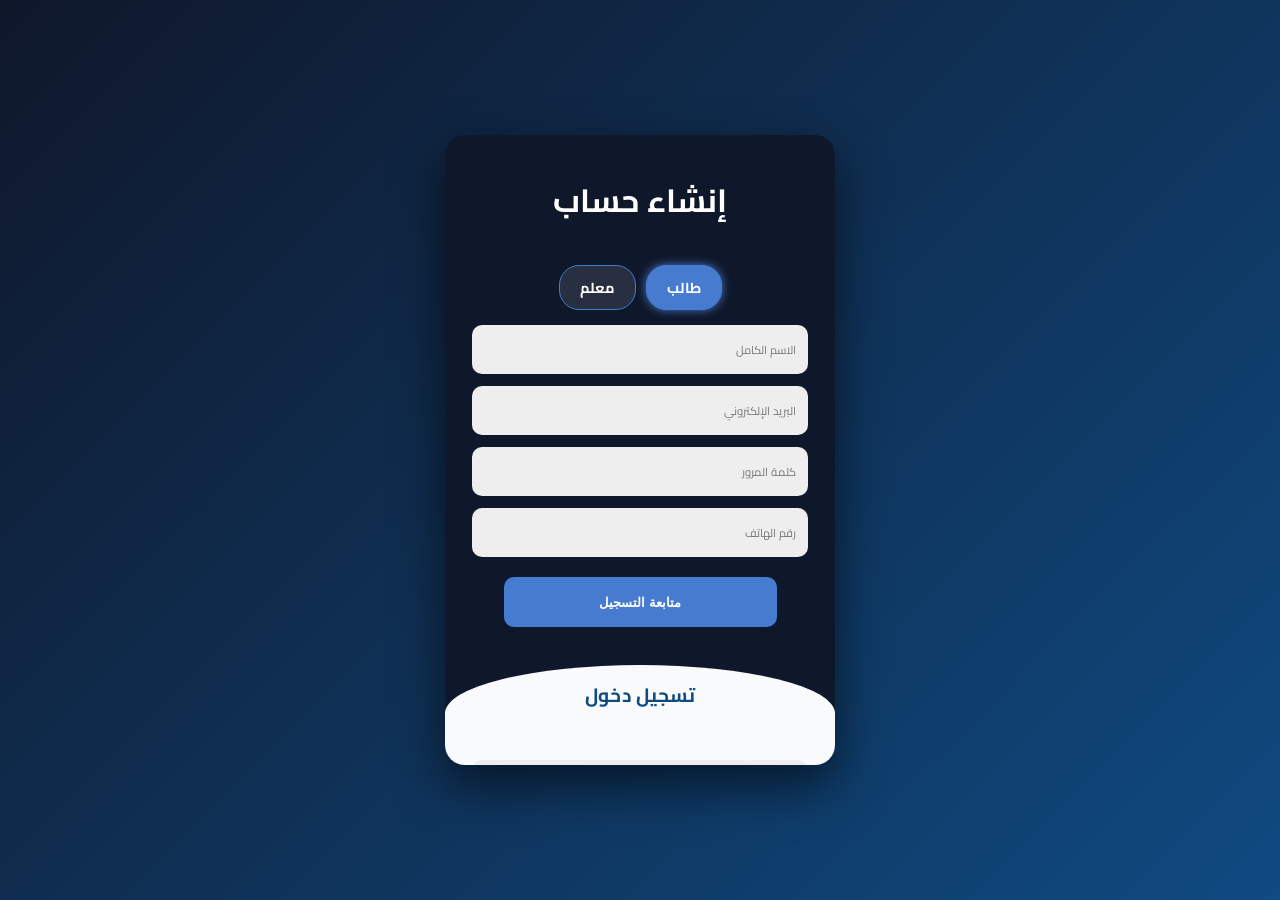
<file: index.html>
<!DOCTYPE html>
<html lang="ar" dir="rtl">
<head>
    <meta charset="UTF-8">
    <meta name="viewport" content="width=device-width, initial-scale=1.0">
    <title>أكاديمية التعليم - Value Academy</title>
    <link rel="stylesheet" href="style.css">
    <link href="https://fonts.googleapis.com/css2?family=Cairo:wght@400;700&display=swap" rel="stylesheet">
</head>
<body>
    <div class="main-card">  	
        <input type="checkbox" id="chk" aria-hidden="true">

        <div class="signup">
            <form id="mainForm">
                <label for="chk" aria-hidden="true">إنشاء حساب</label>
                
                <div class="role-selector">
                    <input type="radio" name="role" value="student" id="r-student" checked>
                    <label for="r-student" class="role-btn"> طالب</label>
                    <input type="radio" name="role" value="teacher" id="r-teacher">
                    <label for="r-teacher" class="role-btn"> معلم</label>
                </div>

                <input type="text" id="regName" placeholder="الاسم الكامل" required>
                <input type="email" id="regEmail" placeholder="البريد الإلكتروني" required>
                <input type="password" id="regPass" placeholder="كلمة المرور" required>
                <input type="number" id="regPhone" placeholder="رقم الهاتف" required>
                
                <button type="button" class="main-btn" onclick="saveBasicInfoAndNext()">متابعة التسجيل</button>
            </form>
        </div>

        <div class="login">
            <form>
                <label for="chk" aria-hidden="true">تسجيل دخول</label>
                <input type="email" placeholder="البريد الإلكتروني" required>
                <input type="password" placeholder="كلمة المرور" required>
                <button type="submit" class="main-btn">دخول</button>
            </form>
        </div>
    </div>
    <script src="script.js"></script>
</body>
</html>
</file>
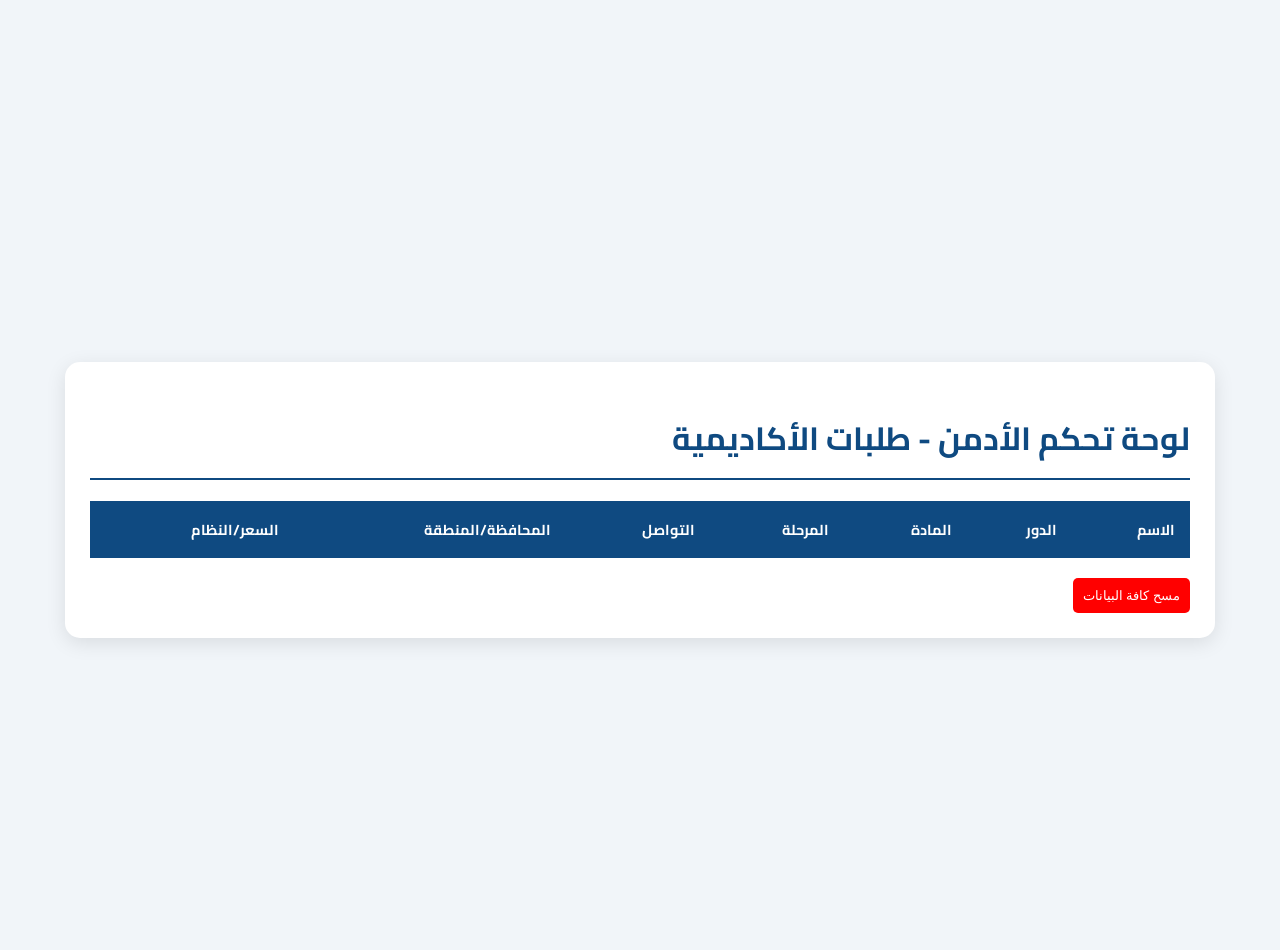
<file: admin.html>
<!DOCTYPE html>
<html lang="ar" dir="rtl">
<head>
    <meta charset="UTF-8">
    <title>إدارة الأكاديمية | الطلبات</title>
    <link rel="stylesheet" href="style.css">
    <link href="https://fonts.googleapis.com/css2?family=Cairo:wght@400;700&display=swap" rel="stylesheet">
    <style>
        body { background: #f1f5f9; align-items: flex-start; padding-top: 50px; }
        .admin-panel { width: 95%; max-width: 1100px; background: white; border-radius: 15px; padding: 25px; box-shadow: 0 5px 20px rgba(0,0,0,0.1); margin: auto; }
        h1 { color: #0f4a81; border-bottom: 2px solid #0f4a81; padding-bottom: 10px; }
        table { width: 100%; border-collapse: collapse; margin-top: 20px; font-size: 0.9em; }
        th { background: #0f4a81; color: white; padding: 15px; text-align: right; }
        td { padding: 12px; border-bottom: 1px solid #ddd; color: #333; }
        .tag { padding: 4px 10px; border-radius: 4px; font-weight: bold; font-size: 0.8em; }
        .tag-st { background: #dcfce7; color: #166534; }
        .tag-tr { background: #dbeafe; color: #1e40af; }
    </style>
</head>
<body>
    <div class="admin-panel">
        <h1>لوحة تحكم الأدمن - طلبات الأكاديمية</h1>
        <table>
            <thead>
                <tr>
                    <th>الاسم</th>
                    <th>الدور</th>
                    <th>المادة</th>
                    <th>المرحلة</th>
                    <th>التواصل</th>
                    <th>المحافظة/المنطقة</th>
                    <th>السعر/النظام</th>
                </tr>
            </thead>
            <tbody id="dataTable">
                </tbody>
        </table>
        <button onclick="localStorage.clear(); location.reload();" style="margin-top:20px; background:red; color:white; border:none; padding:10px; border-radius:5px; cursor:pointer;">مسح كافة البيانات</button>
    </div>
    <script>
        // كود لعرض البيانات المخزنة في الـ LocalStorage
        const data = JSON.parse(localStorage.getItem('academyRequests') || '[]');
        const tableBody = document.getElementById('dataTable');

        data.forEach(item => {
            const row = `<tr>
                <td>${item.name}</td>
                <td><span class="tag ${item.role === 'student' ? 'tag-st' : 'tag-tr'}">${item.role === 'student' ? 'طالب' : 'معلم'}</span></td>
                <td>${item.subject}</td>
                <td>${item.stage}</td>
                <td>${item.phone}</td>
                <td>${item.city || 'أونلاين'} - ${item.area || ''}</td>
                <td>${item.price || item.mode}</td>
            </tr>`;
            tableBody.innerHTML += row;
        });
    </script>
</body>
</html>
</file>
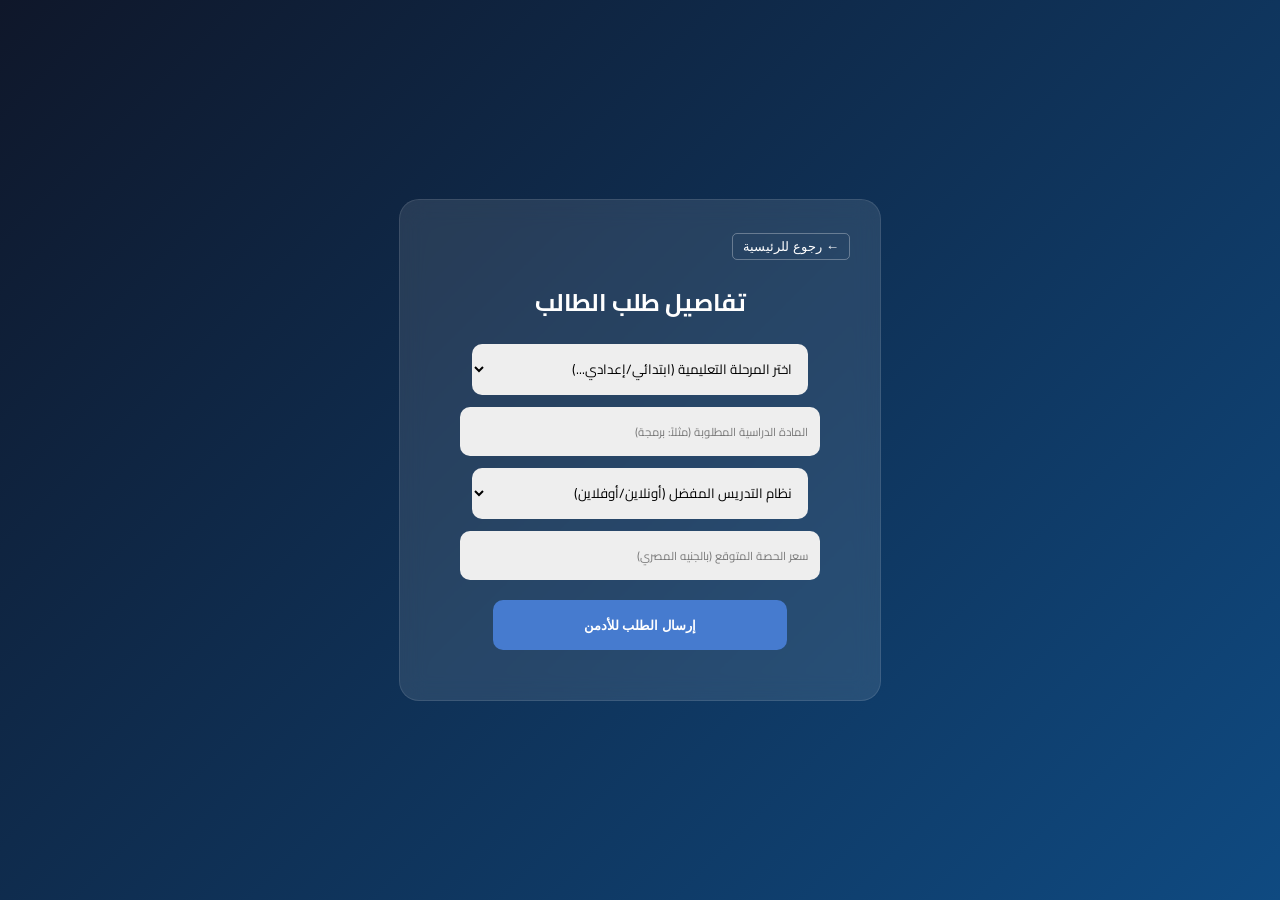
<file: student.html>
<!DOCTYPE html>
<html lang="ar" dir="rtl">
<head>
    <meta charset="UTF-8">
    <title>استكمال ملف الطالب</title>
    <link rel="stylesheet" href="style.css">
    <link href="https://fonts.googleapis.com/css2?family=Cairo:wght@400;700&display=swap" rel="stylesheet">
</head>
<body>
    <div class="glass-container">
        <button onclick="window.location.href='index.html'" class="back-btn">← رجوع للرئيسية</button>
        <h2 style="text-align: center; color: #fff;">تفاصيل طلب الطالب</h2>
        <form id="studentDetailForm">
            <select id="stStage" required>
                <option value="" disabled selected>اختر المرحلة التعليمية (ابتدائي/إعدادي...)</option>
                <option>ابتدائي</option><option>إعدادي</option><option>ثانوي</option>
            </select>
            
            <input type="text" id="stSubject" placeholder="المادة الدراسية المطلوبة (مثلاً: برمجة)" required>
            
            <select id="stMode" onchange="handleModeChange(this.value, 'st-geo')" required>
                <option value="" disabled selected>نظام التدريس المفضل (أونلاين/أوفلاين)</option>
                <option value="online">أونلاين</option>
                <option value="offline">أوفلاين (حضوري)</option>
            </select>

            <div id="st-geo" class="hidden">
                <select id="stCity" class="city-list">
                    <option value="" disabled selected>اختر المحافظة المقيم بها...</option>
                </select>
                <input type="text" id="stArea" placeholder="المنطقة أو الحي بالتفصيل...">
            </div>

            <input type="number" id="stPrice" placeholder="سعر الحصة المتوقع (بالجنيه المصري)" required>
            
            <button type="button" class="main-btn" onclick="submitToAdmin('student')">إرسال الطلب للأدمن</button>
        </form>
    </div>
    <script src="script.js"></script>
</body>
</html>
</file>
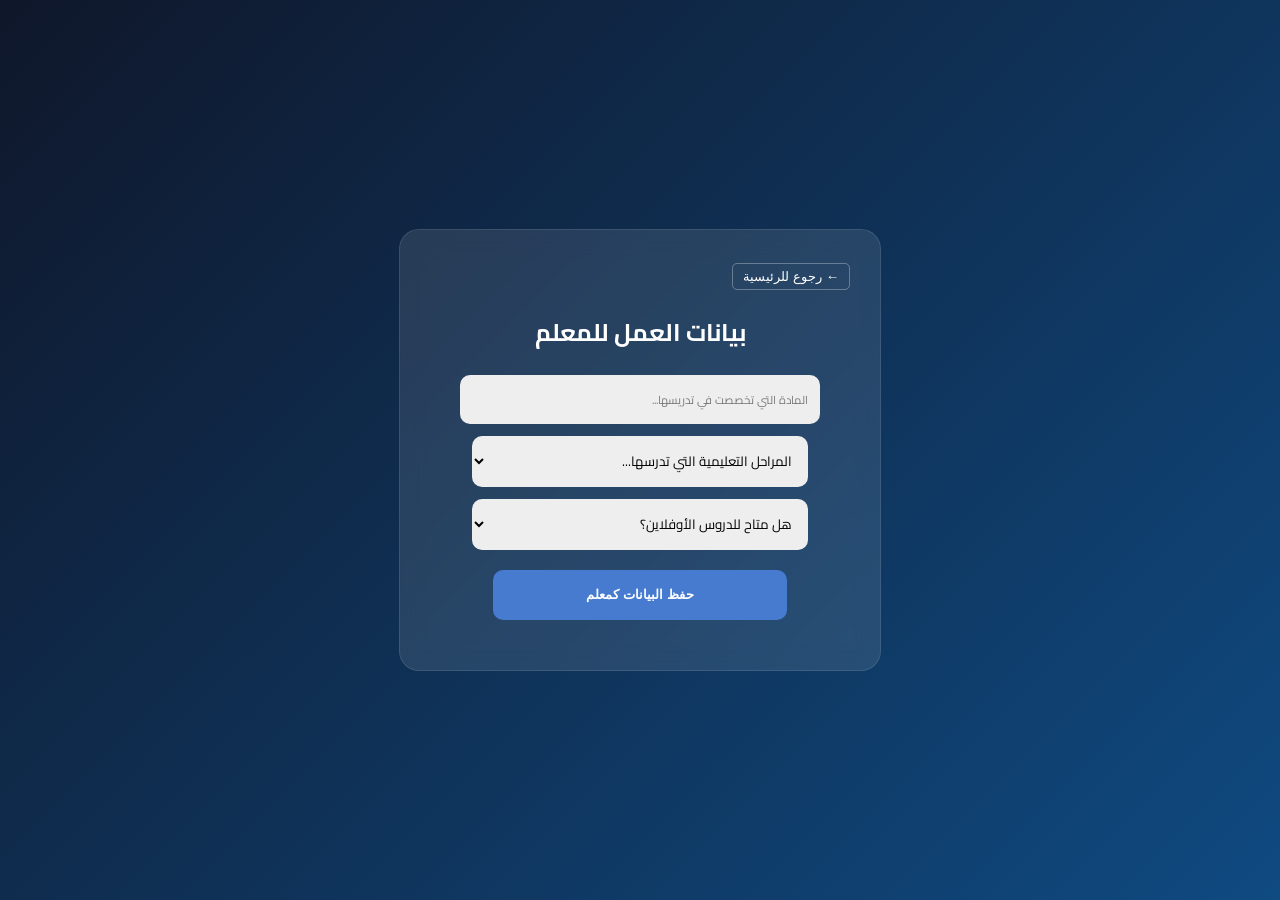
<file: teacher.html>
<!DOCTYPE html>
<html lang="ar" dir="rtl">
<head>
    <meta charset="UTF-8">
    <title>ملف المعلم المهني</title>
    <link rel="stylesheet" href="style.css">
    <link href="https://fonts.googleapis.com/css2?family=Cairo:wght@400;700&display=swap" rel="stylesheet">
</head>
<body>
    <div class="glass-container">
        <button onclick="window.location.href='index.html'" class="back-btn">← رجوع للرئيسية</button>
        <h2 style="text-align: center; color: #fff;">بيانات العمل للمعلم</h2>
        <form id="teacherDetailForm">
            <input type="text" id="trSubject" placeholder="المادة التي تخصصت في تدريسها..." required>
            
            <select id="trStage" required>
                <option value="" disabled selected>المراحل التعليمية التي تدرسها...</option>
                <option>ابتدائي</option><option>إعدادي</option><option>ثانوي</option><option>جميع المراحل</option>
            </select>

            <select id="trMode" onchange="handleModeChange(this.value, 'tr-geo')" required>
                <option value="" disabled selected>هل متاح للدروس الأوفلاين؟</option>
                <option value="no">أونلاين فقط</option>
                <option value="yes">متاح أونلاين وأوفلاين</option>
            </select>

            <div id="tr-geo" class="hidden">
                <select id="trCity" class="city-list">
                    <option value="" disabled selected>المحافظة المتاح العمل بها...</option>
                </select>
                <input type="text" id="trArea" placeholder="المناطق المتاح التواجد فيها...">
            </div>

            <button type="button" class="main-btn" onclick="submitToAdmin('teacher')">حفظ البيانات كمعلم</button>
        </form>
    </div>
    <script src="script.js"></script>
</body>
</html>
</file>
<file: style.css>
:root {
    --primary: #0f4a81;
    --secondary: #467bcf;
    --dark: #0f172a;
    --white: #ffffff;
}

body {
    margin: 0; padding: 0;
    display: flex; justify-content: center; align-items: center;
    min-height: 100vh; font-family: 'Cairo', sans-serif;
    background: linear-gradient(135deg, var(--dark) 0%, var(--primary) 100%);
    direction: rtl;
}

.main-card {
    width: 390px; height: 630px;
    background: var(--dark); overflow: hidden;
    border-radius: 20px; box-shadow: 0 20px 50px rgba(0,0,0,0.6);
}

#chk { display: none; }

.signup { position: relative; width: 100%; height: 100%; }

label {
    color: var(--white); font-size: 2em; justify-content: center;
    display: flex; margin: 35px; font-weight: bold; cursor: pointer;
    transition: .5s ease-in-out;
}

.role-selector { display: flex; justify-content: center; gap: 10px; margin-bottom: 15px; }
.role-btn {
    font-size: 0.9em !important; margin: 0 !important;
    background: rgba(255,255,255,0.1); padding: 8px 20px;
    border-radius: 20px; border: 1px solid var(--secondary); cursor: pointer;
}
input[type="radio"]:checked + .role-btn { background: var(--secondary); box-shadow: 0 0 10px var(--secondary); }
input[type="radio"] { display: none; }

input:not([type="radio"]), select {
    width: 80%; padding: 12px; margin: 12px auto;
    border: none; outline: none; border-radius: 10px;
    display: block; font-family: 'Cairo'; background: #eee;
}

::placeholder { color: #777; font-size: 0.85em; }

.main-btn {
    width: 70%; height: 50px; margin: 20px auto;
    background: var(--secondary); color: white;
    border: none; border-radius: 10px; font-weight: bold;
    cursor: pointer; transition: .3s; display: block;
}
.main-btn:hover { background: #124686; transform: scale(1.02); }

.login {
    height: 580px; background: #f8fafc;
    border-radius: 60% / 10%; transform: translateY(-170px);
    transition: .8s ease-in-out;
}
.login label { color: var(--primary); transform: scale(.6); }

#chk:checked ~ .login { transform: translateY(-540px); }
#chk:checked ~ .login label { transform: scale(1); }
#chk:checked ~ .signup label { transform: scale(.6); }

/* صفحات الاستكمال */
.glass-container {
    background: rgba(255,255,255,0.1); backdrop-filter: blur(12px);
    padding: 30px; border-radius: 20px; border: 1px solid rgba(255,255,255,0.1);
    width: 420px;
}
.back-btn {
    background: none; border: 1px solid rgba(255,255,255,0.3);
    color: white; cursor: pointer; padding: 5px 10px; border-radius: 5px;
}
.hidden { display: none; }
</file>
